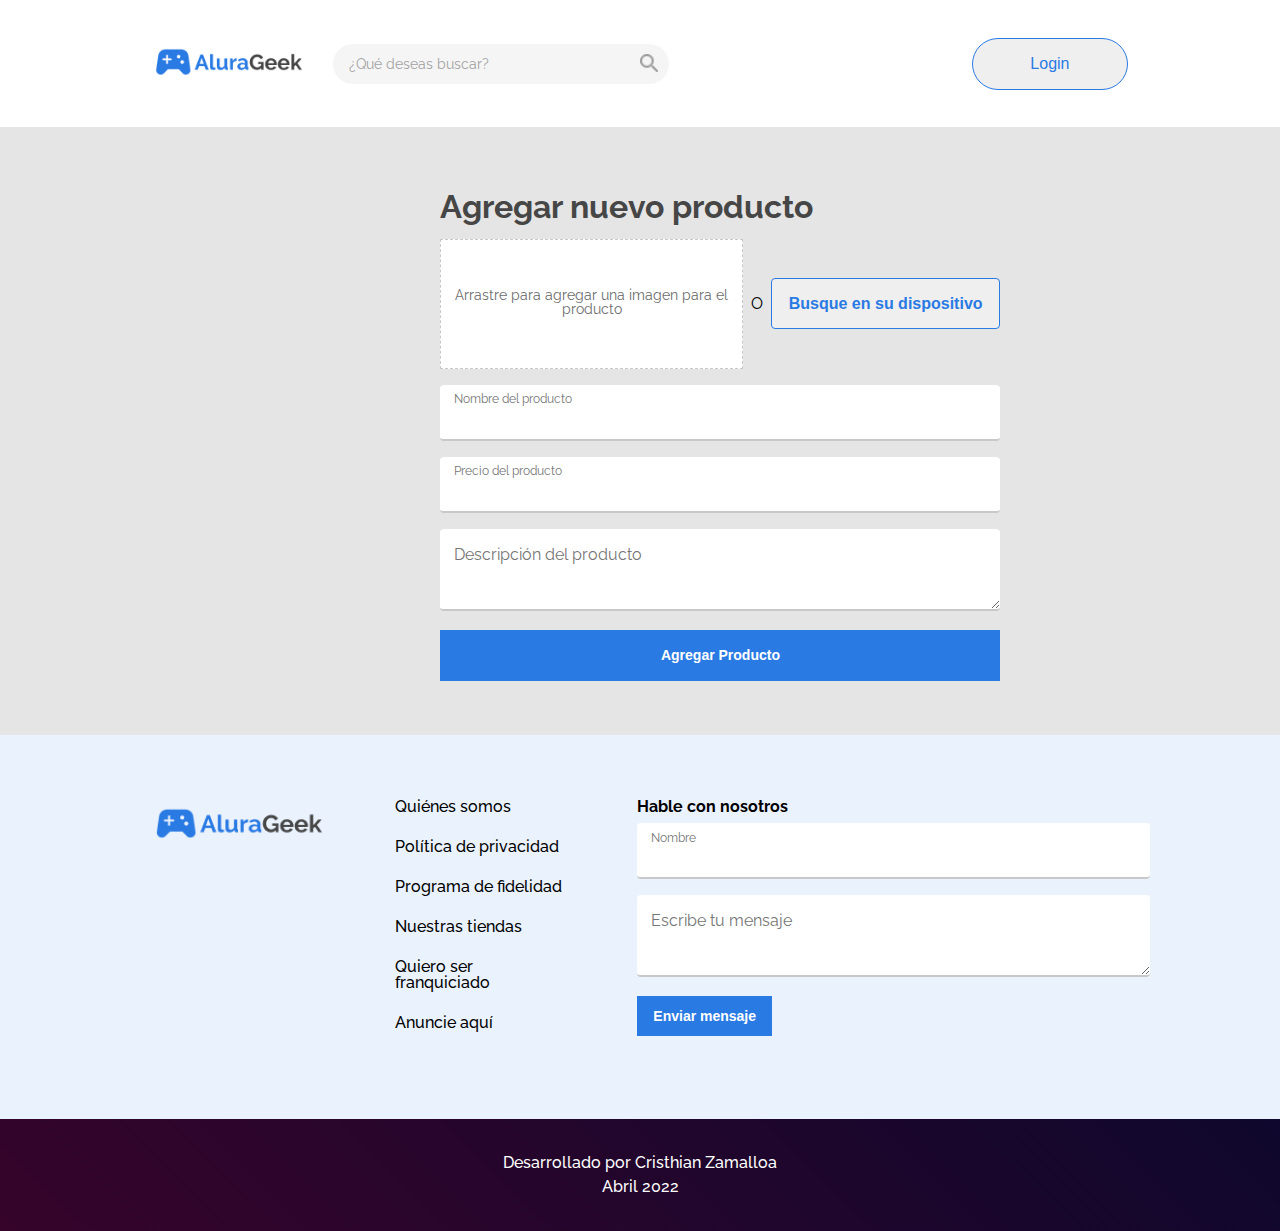
<file: agregar-producto.html>
<!DOCTYPE html>
<html>
    <head>
        <meta charset="utf-8">
        <meta name="viewport" content="width=device-width, initial-scale=1.0">
        <link rel="icon" href="./images/header/Logo.sin.texto.png">
        <title>Alura Geek - Agregar producto</title>
        <link href="https://fonts.googleapis.com/css2?family=Raleway:wght@400;500;600;700&display=swap" rel="stylesheet">
        <link rel="stylesheet" href="./css/reset.css">
        <link rel="stylesheet" href="./css/bases.css">
        <link rel="stylesheet" href="./css/cabecera.css">
        <link rel="stylesheet" href="./css/footer.css">
        <link rel="stylesheet" href="./css/login.css">
        <link rel="stylesheet" href="./css/agregar-producto.css">     
    </head>
    <body>
        <header class="cabecera">
            <div class="cabecera-logoInput">
                <a href="https://cristhianzamalloa.github.io/eCommerce-Alura-Geek/"><img class="cabecera-logo" src="./images/header/Logo.png" alt="logo"></a>
                <input class="cabecera-buscador input" type="search" placeholder="¿Qué deseas buscar?"/>
            </div>  
            <button class="cabecera-boton"><a href="https://cristhianzamalloa.github.io/eCommerce-Alura-Geek/login.html">Login</a></button>
            <img class="cabecera-lupa" src="./images/header/Lupa.png" alt="lupa">
        </header>
        <main>
            <section class="agregar-producto">
                <h2 class="agregar-productoTitulo tituloH2">Agregar nuevo producto</h2>                
                <div type="button" class="agregar-productoContainerMobile">
                    <input class="agregar-iconoUno" type="image" src="./images/Simbolo.mas.png" alt="Icono símbolo de más">
                    <p>Agregar una imagen para el producto</p>
                    <input class="agregar-buscarimagenMobile" type="file" hidden>
                </div>
                <div class="agregar-productoContainer">
                    <div class="agregar-imagenDos">
                        <input class="agregar-iconoDos" type="image" src="./images/Adicionar.Imagen.png" alt="Icono simbolo de imagen">
                        <p>Arrastre para agregar una imagen para el producto</p>
                    </div>
                    <p class="agregar-productoCondicional">O</p>
                    <button class="agregar-productoArchivo">Busque en su dispositivo</button>
                    <input class="agregar-buscarArchivo" type="file" hidden>
                </div>
                <form class="agregar-productoForm" novalidate>
                    <div class="container-input">
                        <input type="text" class="agregar-productoInput input" placeholder="Nombre del producto" name="nombreProducto" id="nombreProducto" required data-type="nombreProducto" pattern="[A-Za-z\s]{0,20}">
                        <span class="messageError"></span>
                    </div>
                    <div class="container-input">
                        <input type="number" class="agregar-productoInput input" placeholder="Precio del producto" name="precio" id="precio" required data-type="precio">
                        <span class="messageError"></span>
                    </div>
                    <div class="container-input">
                        <textarea type="text" class="agregar-productoInput textArea" placeholder="Descripción del producto" name="descripcion" id="descripcion" required data-type="descripcion" maxlength="150"></textarea>
                        <span class="messageError"></span> 
                    </div>
                    <button class="agregar-productoBoton boton" id="agregar" disabled>Agregar Producto</button>
                </form>
            </section>
        </main>
        <footer>
            <div class="footer-contacto">
                <div class="footer-logoLista">
                    <img class="footer-logo" src="./images/header/Logo.png" alt="logo">
                    <ul class="footer-lista">
                        <li class="footer-item">Quiénes somos</li>
                        <li class="footer-item">Política de privacidad</li>
                        <li class="footer-item">Programa de fidelidad</li>
                        <li class="footer-item">Nuestras tiendas</li>
                        <li class="footer-item">Quiero ser franquiciado</li>
                        <li class="footer-item">Anuncie aquí</li>
                    </ul>
                </div>
                <form class="footer-formulario" novalidate>
                    <h3 class="footer-formulario-titulo">Hable con nosotros</h3>                        
                    <div class="container-input">
                        <input type="text" class="footer-formulario-input input" id="nombre" placeholder="Nombre" required data-type="nombre" pattern="[A-Za-z\s]{0,50}">
                        <span class="messageError"></span>
                    </div>
                    <div class="container-input">
                        <textarea type="text" class="footer-formulario-input textArea" id="mensaje" placeholder="Escribe tu mensaje" required data-type="mensaje" maxlength="300"></textarea>
                        <span class="messageError"></span>
                    </div>
                    <button class="footer-formulario-enviar boton" id="enviar" disabled>Enviar mensaje</button>
                </form>
            </div>
            <div class="footer-autor">
            <p>Desarrollado por Cristhian Zamalloa</br>Abril 2022</p>
            </div>
        </footer>
        <script src="./js/validacion.js"></script>
        <script src="./js/cargaImagenes.js"></script>
    </body>
</html>
</file>
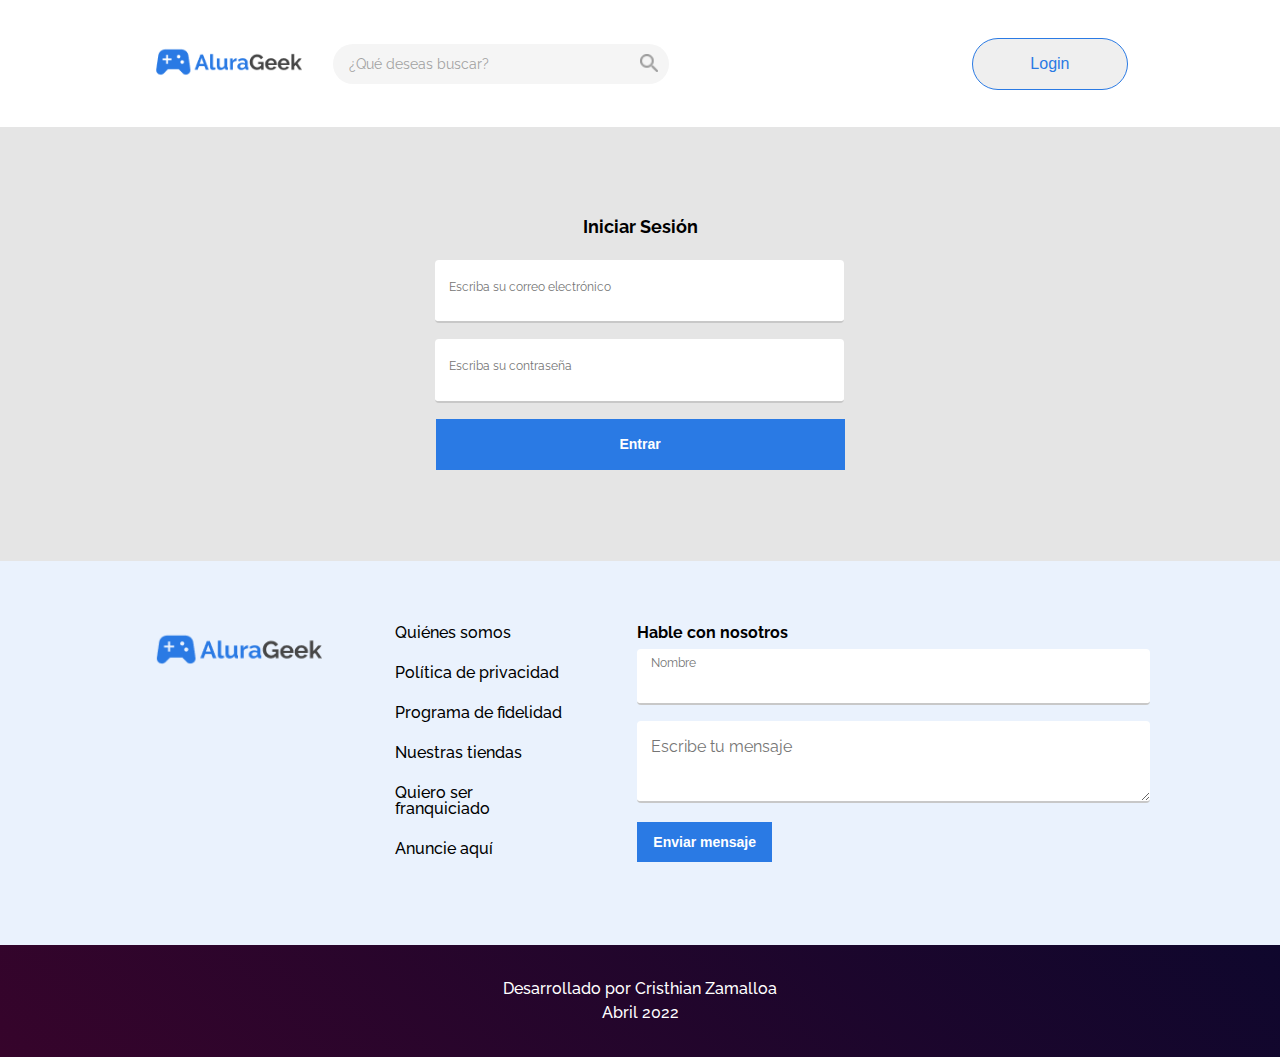
<file: login.html>
<!DOCTYPE html>
<html>
    <head>
        <meta charset="utf-8">
        <meta name="viewport" content="width=device-width, initial-scale=1.0">
        <link rel="icon" href="./images/header/Logo.sin.texto.png">
        <title>Alura Geek - Login</title>
        <link href="https://fonts.googleapis.com/css2?family=Raleway:wght@400;500;600;700&display=swap" rel="stylesheet">
        <link rel="stylesheet" href="./css/reset.css">
        <link rel="stylesheet" href="./css/bases.css">
        <link rel="stylesheet" href="./css/cabecera.css">
        <link rel="stylesheet" href="./css/footer.css">
        <link rel="stylesheet" href="./css/login.css">
    </head>
    <body>
        <header class="cabecera">
            <div class="cabecera-logoInput">
                <a href="https://cristhianzamalloa.github.io/eCommerce-Alura-Geek/"><img class="cabecera-logo" src="./images/header/Logo.png" alt="logo"></a>
                <input class="cabecera-buscador input" type="search" placeholder="¿Qué deseas buscar?"/>
            </div>  
            <button class="cabecera-boton"><a href="https://cristhianzamalloa.github.io/eCommerce-Alura-Geek/login.html">Login</a></button>
            <img class="cabecera-lupa" src="./images/header/Lupa.png" alt="lupa">
        </header>
        <main>
            <section class="login">
                <h2 class="login-titulo">Iniciar Sesión</h2>
                <form action="" class="login-formulario" novalidate>
                    <div class="container-input">
                        <input class="login-input input" type="email" name="correo" id="correo" placeholder="Escriba su correo electrónico" required data-type="correo">
                        <span class="messageError"></span>
                    </div>
                    <div class="container-input">
                        <input class="login-input input" type="password" name="clave" id="clave" placeholder="Escriba su contraseña" required data-type="clave" pattern=".{8,}">
                        <span class="messageError"></span>
                    </div>
                </form>
                <button class="login-boton boton" id="entrar" disabled><a>Entrar</a></button>
            </section>
        </main>
        <footer>
            <div class="footer-contacto">
                <div class="footer-logoLista">
                    <img class="footer-logo" src="./images/header/Logo.png" alt="logo">
                    <ul class="footer-lista">
                        <li class="footer-item">Quiénes somos</li>
                        <li class="footer-item">Política de privacidad</li>
                        <li class="footer-item">Programa de fidelidad</li>
                        <li class="footer-item">Nuestras tiendas</li>
                        <li class="footer-item">Quiero ser franquiciado</li>
                        <li class="footer-item">Anuncie aquí</li>
                    </ul>
                </div>
                <form class="footer-formulario" novalidate>
                    <h3 class="footer-formulario-titulo">Hable con nosotros</h3>                        
                    <div class="container-input">
                        <input type="text" class="footer-formulario-input input" id="nombre" placeholder="Nombre" required data-type="nombre" pattern="[A-Za-z\s]{0,50}">
                        <span class="messageError"></span>
                    </div>
                    <div class="container-input">
                        <textarea type="text" class="footer-formulario-input textArea" id="mensaje" placeholder="Escribe tu mensaje" required data-type="mensaje" maxlength="300"></textarea>
                        <span class="messageError"></span>
                    </div>
                    <button class="footer-formulario-enviar boton" id="enviar" disabled>Enviar mensaje</button>
                </form>
            </div>
            <div class="footer-autor">
            <p>Desarrollado por Cristhian Zamalloa</br>Abril 2022</p>
            </div>
        </footer>
        <script src="./js/validacion.js"></script>
    </body>
</html>
</file>
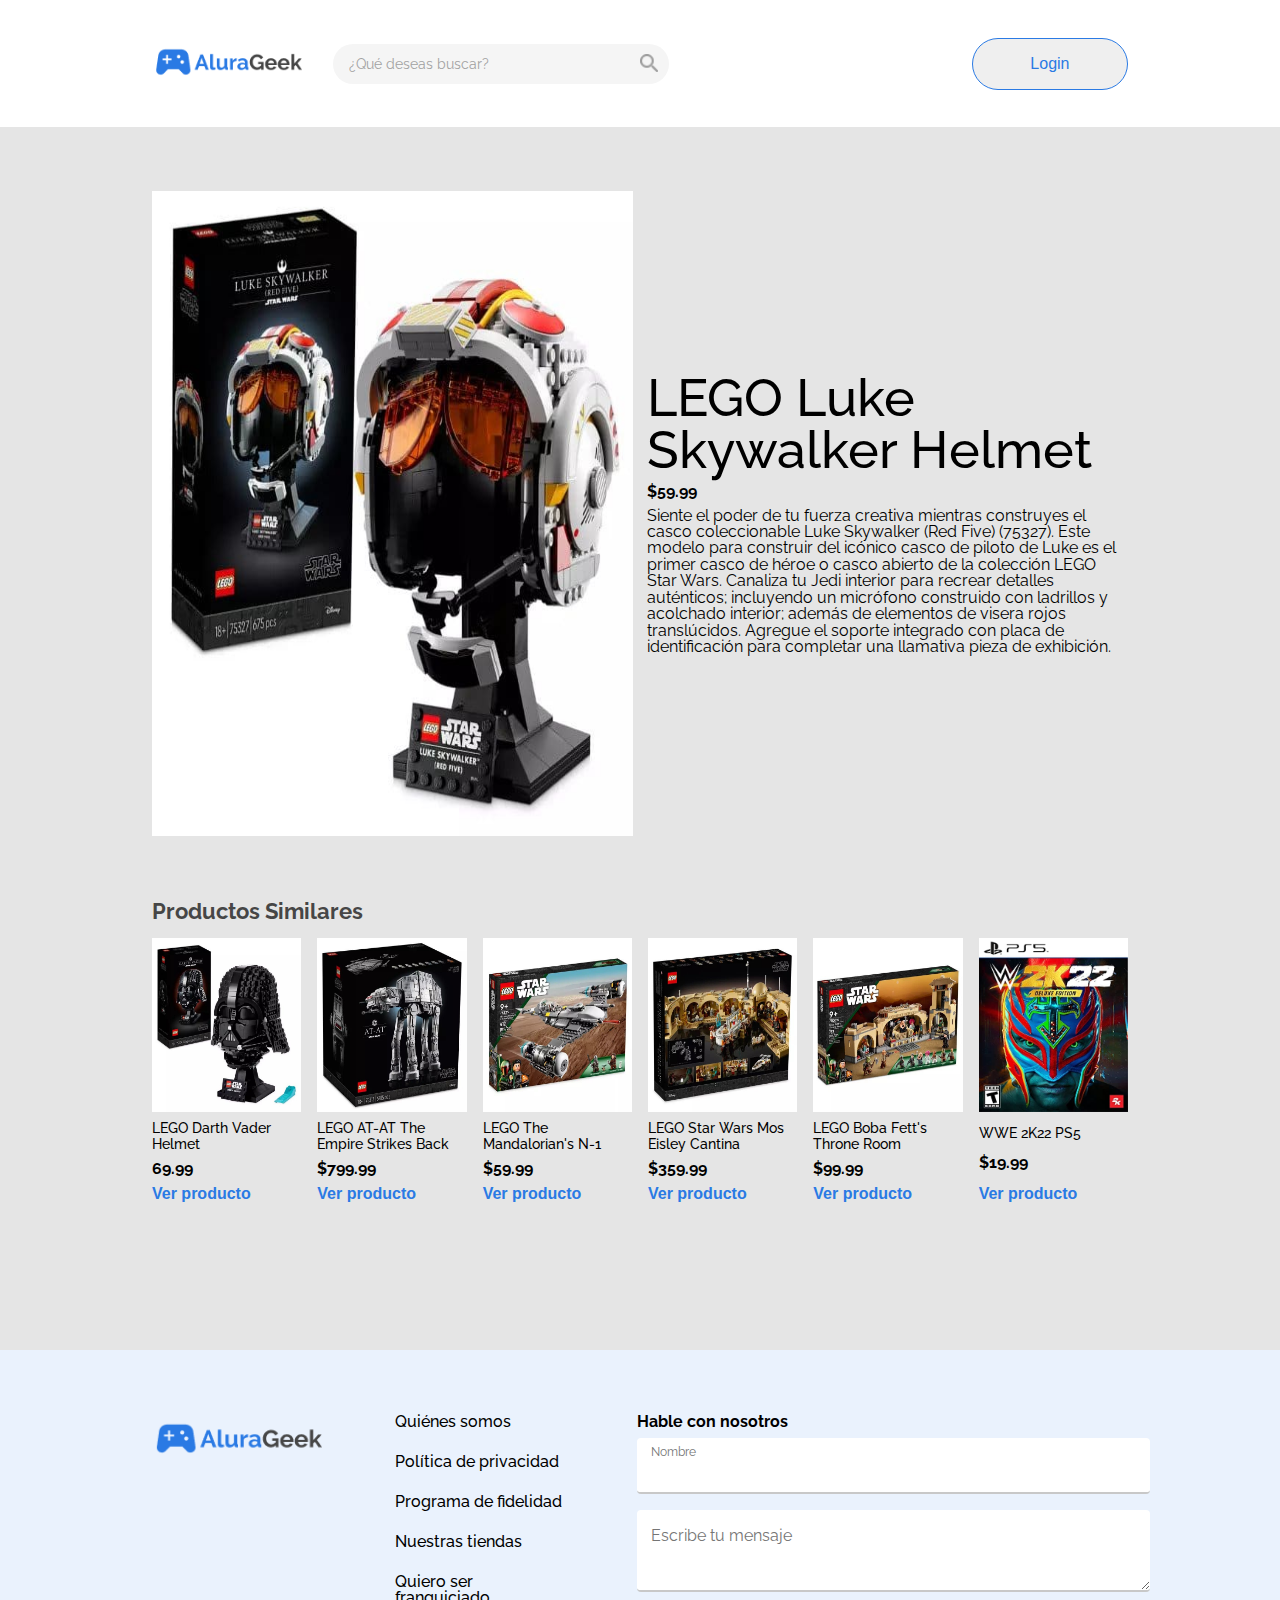
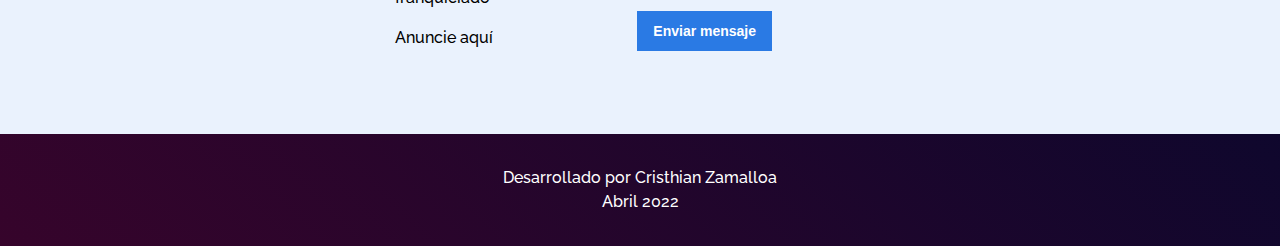
<file: producto.html>
<!DOCTYPE html>
<html>
    <head>
        <meta charset="utf-8">
        <meta name="viewport" content="width=device-width, initial-scale=1.0">
        <link rel="icon" href="./images/header/Logo.sin.texto.png">
        <title>Alura Geek - Producto</title>
        <link href="https://fonts.googleapis.com/css2?family=Raleway:wght@400;500;600;700&display=swap" rel="stylesheet">
        <link rel="stylesheet" href="./css/reset.css">
        <link rel="stylesheet" href="./css/bases.css">
        <link rel="stylesheet" href="./css/cabecera.css">
        <link rel="stylesheet" href="./css/footer.css">
        <link rel="stylesheet" href="./css/producto/producto.css">
        <link rel="stylesheet" href="./css/producto/productos-similares.css">
    </head> 
    <body>
        <header class="cabecera">
            <div class="cabecera-logoInput">
                <a href="https://cristhianzamalloa.github.io/eCommerce-Alura-Geek/"><img class="cabecera-logo" src="./images/header/Logo.png" alt="logo"></a>
                <input class="cabecera-buscador input" type="search" placeholder="¿Qué deseas buscar?"/>
            </div>  
            <button class="cabecera-boton"><a href="https://cristhianzamalloa.github.io/eCommerce-Alura-Geek/login.html">Login</a></button>
            <img class="cabecera-lupa" src="./images/header/Lupa.png" alt="lupa">
        </header>
        <main>
            <section class="producto">
                <img src="./images/Star Wars/1-StarWars.jpg" alt="" class="producto-imagen">
                <div class="producto-detalle">
                    <h2 class="producto-nombre">LEGO Luke Skywalker Helmet</h2>
                    <span class="producto-precio">$59.99</span>
                    <span class="producto-descripcion">Siente el poder de tu fuerza creativa mientras construyes el casco coleccionable Luke Skywalker (Red Five) (75327). Este modelo para construir del icónico casco de piloto de Luke es el primer casco de héroe o casco abierto de la colección LEGO Star Wars. Canaliza tu Jedi interior para recrear detalles auténticos; incluyendo un micrófono construido con ladrillos y acolchado interior; además de elementos de visera rojos translúcidos. Agregue el soporte integrado con placa de identificación para completar una llamativa pieza de exhibición.</span>
                </div>
            </section>
            <section class="productos-similares">
                <h1 class="productos-similaresTitulo">Productos Similares</h1>
                <div class="productos-similares-conjunto">
                    <div class="productos-similares-individual">
                        <img src="./images/Star Wars/2-StarWars.jpg" alt="Producto relacionado 1" class="productos-similares-individualImagen">
                        <h2 class="productos-similares-individualNombre">LEGO Darth Vader Helmet</h2>
                        <span class="productos-similares-individualPrecio">69.99</span>
                        <button class="productos-similares-individualBoton botonVer">Ver producto</button>
                    </div>
                    <div class="productos-similares-individual">
                        <img src="./images/Star Wars/3-StarWars.jpg" alt="Producto relacionado 2" class="productos-similares-individualImagen">
                        <h2 class="productos-similares-individualNombre">LEGO AT-AT The Empire Strikes Back</h2>
                        <span class="productos-similares-individualPrecio">$799.99</span>
                        <button class="productos-similares-individualBoton botonVer">Ver producto</button>
                    </div>
                    <div class="productos-similares-individual">
                        <img src="./images/Star Wars/4-StarWars.jpg" alt="Producto relacionado 3" class="productos-similares-individualImagen">
                        <h2 class="productos-similares-individualNombre">LEGO The Mandalorian's N-1</h2>
                        <span class="productos-similares-individualPrecio">$59.99</span>
                        <button class="productos-similares-individualBoton botonVer">Ver producto</button>
                    </div>
                    <div class="productos-similares-individual">
                        <img src="./images/Star Wars/5-StarWars.jpg" alt="Producto relacionado 4" class="productos-similares-individualImagen">
                        <h2 class="productos-similares-individualNombre">LEGO Star Wars Mos Eisley Cantina</h2>
                        <span class="productos-similares-individualPrecio">$359.99</span>
                        <button class="productos-similares-individualBoton botonVer">Ver producto</button>
                    </div>
                    <div class="productos-similares-individual">
                        <img src="./images/Star Wars/6-StarWars.jpg" alt="Producto relacionado 5" class="productos-similares-individualImagen">
                        <h2 class="productos-similares-individualNombre">LEGO Boba Fett's Throne Room</h2>
                        <span class="productos-similares-individualPrecio">$99.99</span>
                        <button class="productos-similares-individualBoton botonVer">Ver producto</button>
                    </div>
                    <div class="productos-similares-individual">
                        <img src="./images/Video Juegos/5-VideoJuego.jpg" alt="Producto relacionado 6" class="productos-similares-individualImagen">
                        <h2 class="productos-similares-individualNombre">WWE 2K22 PS5</h2>
                        <span class="productos-similares-individualPrecio">$19.99</span>
                        <button class="productos-similares-individualBoton botonVer">Ver producto</button>
                    </div>
                </div>
            </section>
        </main>
        <footer>
            <div class="footer-contacto">
                <div class="footer-logoLista">
                    <img class="footer-logo" src="./images/header/Logo.png" alt="logo">
                    <ul class="footer-lista">
                        <li class="footer-item">Quiénes somos</li>
                        <li class="footer-item">Política de privacidad</li>
                        <li class="footer-item">Programa de fidelidad</li>
                        <li class="footer-item">Nuestras tiendas</li>
                        <li class="footer-item">Quiero ser franquiciado</li>
                        <li class="footer-item">Anuncie aquí</li>
                    </ul>
                </div>
                <form class="footer-formulario" novalidate>
                    <h3 class="footer-formulario-titulo">Hable con nosotros</h3>                        
                    <div class="container-input">
                        <input type="text" class="footer-formulario-input input" id="nombre" placeholder="Nombre" required data-type="nombre" pattern="[A-Za-z\s]{0,50}">
                        <span class="messageError"></span>
                    </div>
                    <div class="container-input">
                        <textarea type="text" class="footer-formulario-input textArea" id="mensaje" placeholder="Escribe tu mensaje" required data-type="mensaje" maxlength="300"></textarea>
                        <span class="messageError"></span>
                    </div>
                    <button class="footer-formulario-enviar boton" id="enviar" disabled>Enviar mensaje</button>
                </form>
            </div>
            <div class="footer-autor">
            <p>Desarrollado por Cristhian Zamalloa</br>Abril 2022</p>
            </div>
        </footer>
        <script src="./js/validacion.js"></script>
    </body>
</html>
</file>
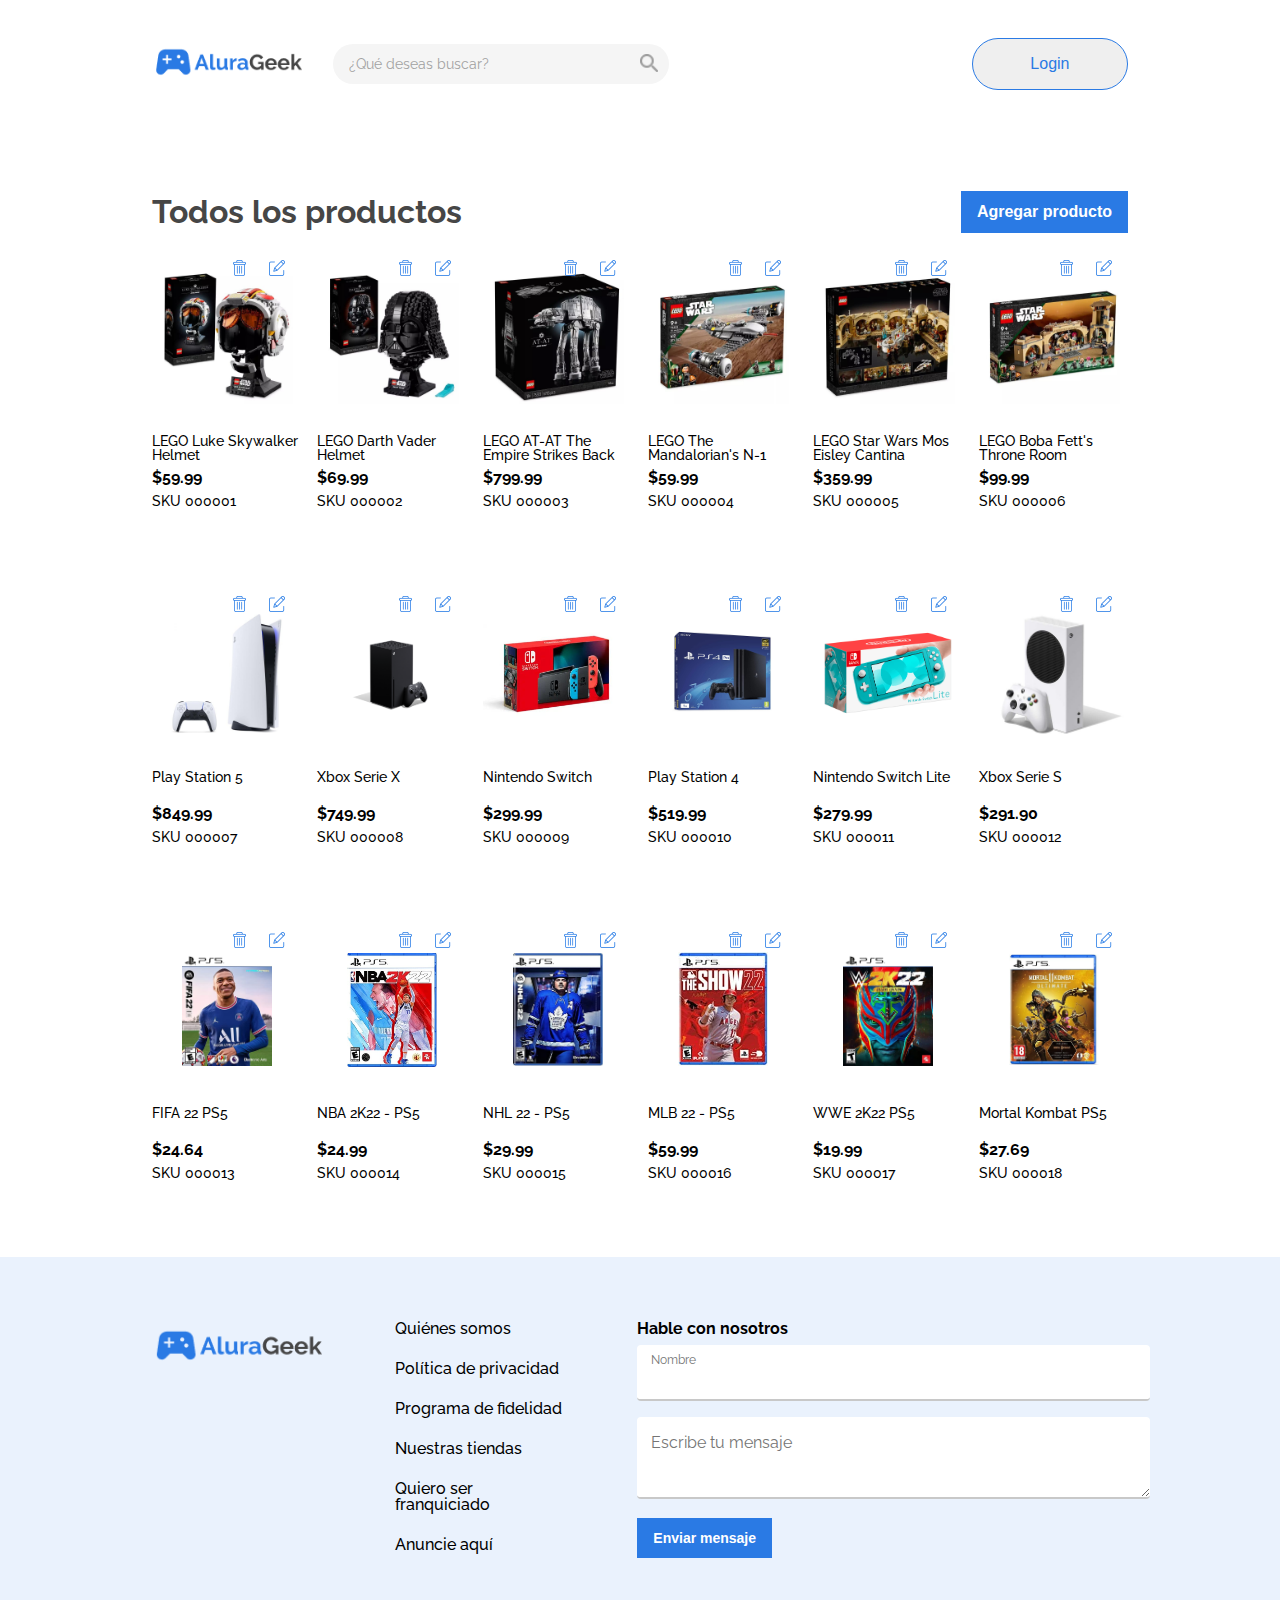
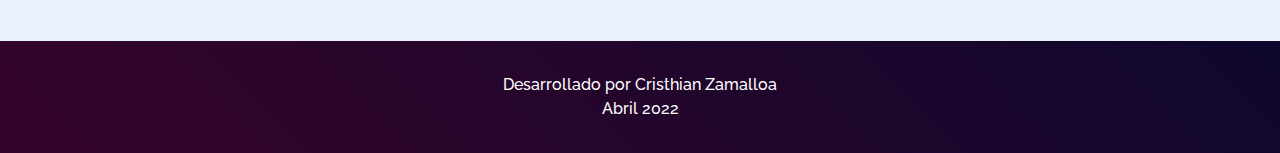
<file: todos-productos.html>
<!DOCTYPE html>
<html>
    <head>
        <meta charset="utf-8">
        <meta name="viewport" content="width=device-width, initial-scale=1.0">
        <link rel="icon" href="./images/header/Logo.sin.texto.png">
        <title>Alura Geek - Todos los Productos</title>
        <link href="https://fonts.googleapis.com/css2?family=Raleway:wght@400;500;600;700&display=swap" rel="stylesheet">
        <link rel="stylesheet" href="./css/reset.css">
        <link rel="stylesheet" href="./css/bases.css">
        <link rel="stylesheet" href="./css/cabecera.css">
        <link rel="stylesheet" href="./css/footer.css">
        <link rel="stylesheet" href="./css/producto/todos-productos.css">
    </head>
    <body>
        <header class="cabecera">
            <div class="cabecera-logoInput">
                <a href="https://cristhianzamalloa.github.io/eCommerce-Alura-Geek/"><img class="cabecera-logo" src="./images/header/Logo.png" alt="logo"></a>
                <input class="cabecera-buscador input" type="search" placeholder="¿Qué deseas buscar?"/>
            </div>  
            <button class="cabecera-boton"><a href="https://cristhianzamalloa.github.io/eCommerce-Alura-Geek/login.html">Login</a></button>
            <img class="cabecera-lupa" src="./images/header/Lupa.png" alt="lupa">
        </header>
        <main>
            <section class="todos-productos">
                <div class="todos-parteSuperior">
                    <h2 class="todos-titulo tituloH2">Todos los productos</h2>
                    <button class="todos-agregar boton"><a href="https://cristhianzamalloa.github.io/eCommerce-Alura-Geek/agregar-producto.html">Agregar producto</a></button>
                </div>
                <div class="todos-contenido">
                    <div class="todos-card">
                        <div class="todos-bloqueImagen" id="starWars1">
                            <div class="todos-iconos">
                                <a href="#" class="todos-icono-delete"><img src="./images/delete.png"></a> 
                                <a href="#" class="todos-icono-edit"><img src="./images/edit.png"></a>
                            </div>
                        </div>
                        <div class="todos-informacion">
                            <span class="todos-productos-informacionNombre">LEGO Luke Skywalker Helmet</span>
                            <span class="todos-productos-informacionPrecio">$59.99</span>
                            <span class="todos-productos-informacionSku">SKU 000001</span>
                        </div>
                    </div>
                    <div class="todos-card">
                        <div class="todos-bloqueImagen" id="starWars2">                            
                            <div class="todos-iconos">
                                <a href="#" class="todos-icono-delete"><img src="./images/delete.png"></a> 
                                <a href="#" class="todos-icono-edit"><img src="./images/edit.png"></a>
                            </div>
                        </div>
                        <div class="todos-informacion">
                            <span class="todos-productos-informacionNombre">LEGO Darth Vader Helmet</span>
                            <span class="todos-productos-informacionPrecio">$69.99</span>
                            <span class="todos-productos-informacionSku">SKU 000002</span>
                        </div>
                    </div>
                    <div class="todos-card">
                        <div class="todos-bloqueImagen" id="starWars3">                            
                            <div class="todos-iconos">
                                <a href="#" class="todos-icono-delete"><img src="./images/delete.png"></a> 
                                <a href="#" class="todos-icono-edit"><img src="./images/edit.png"></a>
                            </div>
                        </div>
                        <div class="todos-informacion">
                            <span class="todos-productos-informacionNombre">LEGO AT-AT The Empire Strikes Back</span>
                            <span class="todos-productos-informacionPrecio">$799.99</span>
                            <span class="todos-productos-informacionSku">SKU 000003</span>
                        </div>
                    </div>
                    <div class="todos-card">
                        <div class="todos-bloqueImagen" id="starWars4">                            
                            <div class="todos-iconos">
                                <a href="#" class="todos-icono-delete"><img src="./images/delete.png"></a> 
                                <a href="#" class="todos-icono-edit"><img src="./images/edit.png"></a>
                            </div>
                        </div>
                        <div class="todos-informacion">
                            <span class="todos-productos-informacionNombre">LEGO The Mandalorian's N-1</span>
                            <span class="todos-productos-informacionPrecio">$59.99</span>
                            <span class="todos-productos-informacionSku">SKU 000004</span>
                        </div>
                    </div>
                    <div class="todos-card">
                        <div class="todos-bloqueImagen" id="starWars5">                            
                            <div class="todos-iconos">
                                <a href="#" class="todos-icono-delete"><img src="./images/delete.png"></a> 
                                <a href="#" class="todos-icono-edit"><img src="./images/edit.png"></a>
                            </div>
                        </div>
                        <div class="todos-informacion">
                            <span class="todos-productos-informacionNombre">LEGO Star Wars Mos Eisley Cantina</span>
                            <span class="todos-productos-informacionPrecio">$359.99</span>
                            <span class="todos-productos-informacionSku">SKU 000005</span>
                        </div>
                    </div>
                    <div class="todos-card">
                        <div class="todos-bloqueImagen" id="starWars6">                            
                            <div class="todos-iconos">
                                <a href="#" class="todos-icono-delete"><img src="./images/delete.png"></a> 
                                <a href="#" class="todos-icono-edit"><img src="./images/edit.png"></a>
                            </div>
                        </div>
                        <div class="todos-informacion">
                            <span class="todos-productos-informacionNombre">LEGO Boba Fett's Throne Room</span>
                            <span class="todos-productos-informacionPrecio">$99.99</span>
                            <span class="todos-productos-informacionSku">SKU 000006</span>
                        </div>
                    </div>
                    <div class="todos-card">
                        <div class="todos-bloqueImagen" id="consolas1">                            
                            <div class="todos-iconos">
                                <a href="#" class="todos-icono-delete"><img src="./images/delete.png"></a> 
                                <a href="#" class="todos-icono-edit"><img src="./images/edit.png"></a>
                            </div>
                        </div>
                        <div class="todos-informacion">
                            <span class="todos-productos-informacionNombre">Play Station 5</span>
                            <span class="todos-productos-informacionPrecio">$849.99</span>
                            <span class="todos-productos-informacionSku">SKU 000007</span>
                        </div>
                    </div>
                    <div class="todos-card">
                        <div class="todos-bloqueImagen" id="consolas2">                            
                            <div class="todos-iconos">
                                <a href="#" class="todos-icono-delete"><img src="./images/delete.png"></a> 
                                <a href="#" class="todos-icono-edit"><img src="./images/edit.png"></a>
                            </div>
                        </div>
                        <div class="todos-informacion">
                            <span class="todos-productos-informacionNombre">Xbox Serie X</span>
                            <span class="todos-productos-informacionPrecio">$749.99</span>
                            <span class="todos-productos-informacionSku">SKU 000008</span>
                        </div>
                    </div>
                    <div class="todos-card">
                        <div class="todos-bloqueImagen" id="consolas3">                            
                            <div class="todos-iconos">
                                <a href="#" class="todos-icono-delete"><img src="./images/delete.png"></a> 
                                <a href="#" class="todos-icono-edit"><img src="./images/edit.png"></a>
                            </div>
                        </div>
                        <div class="todos-informacion">
                            <span class="todos-productos-informacionNombre">Nintendo Switch</span>
                            <span class="todos-productos-informacionPrecio">$299.99</span>
                            <span class="todos-productos-informacionSku">SKU 000009</span>
                        </div>
                    </div>
                    <div class="todos-card">
                        <div class="todos-bloqueImagen" id="consolas4">                            
                            <div class="todos-iconos">
                                <a href="#" class="todos-icono-delete"><img src="./images/delete.png"></a> 
                                <a href="#" class="todos-icono-edit"><img src="./images/edit.png"></a>
                            </div>
                        </div>
                        <div class="todos-informacion">
                            <span class="todos-productos-informacionNombre">Play Station 4</span>
                            <span class="todos-productos-informacionPrecio">$519.99</span>
                            <span class="todos-productos-informacionSku">SKU 000010</span>
                        </div>
                    </div>
                    <div class="todos-card">
                        <div class="todos-bloqueImagen" id="consolas5">   
                            <div class="todos-iconos">
                                <a href="#" class="todos-icono-delete"><img src="./images/delete.png"></a> 
                                <a href="#" class="todos-icono-edit"><img src="./images/edit.png"></a>
                            </div>
                        </div>
                        <div class="todos-informacion">
                            <span class="todos-productos-informacionNombre">Nintendo Switch Lite</span>
                            <span class="todos-productos-informacionPrecio">$279.99</span>
                            <span class="todos-productos-informacionSku">SKU 000011</span>
                        </div>
                    </div>
                    <div class="todos-card">
                        <div class="todos-bloqueImagen" id="consolas6">   
                            <div class="todos-iconos">
                                <a href="#" class="todos-icono-delete"><img src="./images/delete.png"></a> 
                                <a href="#" class="todos-icono-edit"><img src="./images/edit.png"></a>
                            </div>
                        </div>
                        <div class="todos-informacion">
                            <span class="todos-productos-informacionNombre">Xbox Serie S</span>
                            <span class="todos-productos-informacionPrecio">$291.90</span>
                            <span class="todos-productos-informacionSku">SKU 000012</span>
                        </div>
                    </div>
                    <div class="todos-card">
                        <div class="todos-bloqueImagen" id="videoJuegos1">   
                            <div class="todos-iconos">
                                <a href="#" class="todos-icono-delete"><img src="./images/delete.png"></a> 
                                <a href="#" class="todos-icono-edit"><img src="./images/edit.png"></a>
                            </div>
                        </div>
                        <div class="todos-informacion">
                            <span class="todos-productos-informacionNombre">FIFA 22 PS5</span>
                            <span class="todos-productos-informacionPrecio">$24.64</span>
                            <span class="todos-productos-informacionSku">SKU 000013</span>
                        </div>
                    </div>
                    <div class="todos-card">
                        <div class="todos-bloqueImagen" id="videoJuegos2">   
                            <div class="todos-iconos">
                                <a href="#" class="todos-icono-delete"><img src="./images/delete.png"></a> 
                                <a href="#" class="todos-icono-edit"><img src="./images/edit.png"></a>
                            </div>
                        </div>
                        <div class="todos-informacion">
                            <span class="todos-productos-informacionNombre">NBA 2K22 - PS5</span>
                            <span class="todos-productos-informacionPrecio">$24.99</span>
                            <span class="todos-productos-informacionSku">SKU 000014</span>
                        </div>
                    </div>
                    <div class="todos-card">
                        <div class="todos-bloqueImagen" id="videoJuegos3">   
                            <div class="todos-iconos">
                                <a href="#" class="todos-icono-delete"><img src="./images/delete.png"></a> 
                                <a href="#" class="todos-icono-edit"><img src="./images/edit.png"></a>
                            </div>
                        </div>
                        <div class="todos-informacion">
                            <span class="todos-productos-informacionNombre">NHL 22 - PS5</span>
                            <span class="todos-productos-informacionPrecio">$29.99</span>
                            <span class="todos-productos-informacionSku">SKU 000015</span>
                        </div>
                    </div>
                    <div class="todos-card">
                        <div class="todos-bloqueImagen" id="videoJuegos4">   
                            <div class="todos-iconos">
                                <a href="#" class="todos-icono-delete"><img src="./images/delete.png"></a> 
                                <a href="#" class="todos-icono-edit"><img src="./images/edit.png"></a>
                            </div>
                        </div>
                        <div class="todos-informacion">
                            <span class="todos-productos-informacionNombre">MLB 22 - PS5</span>
                            <span class="todos-productos-informacionPrecio">$59.99</span>
                            <span class="todos-productos-informacionSku">SKU 000016</span>
                        </div>
                    </div>
                    <div class="todos-card">
                        <div class="todos-bloqueImagen" id="videoJuegos5">   
                            <div class="todos-iconos">
                                <a href="#" class="todos-icono-delete"><img src="./images/delete.png"></a> 
                                <a href="#" class="todos-icono-edit"><img src="./images/edit.png"></a>
                            </div>
                        </div>
                        <div class="todos-informacion">
                            <span class="todos-productos-informacionNombre">WWE 2K22 PS5</span>
                            <span class="todos-productos-informacionPrecio">$19.99</span>
                            <span class="todos-productos-informacionSku">SKU 000017</span>
                        </div>
                    </div>
                    <div class="todos-card">
                        <div class="todos-bloqueImagen" id="videoJuegos6">   
                            <div class="todos-iconos">
                                <a href="#" class="todos-icono-delete"><img src="./images/delete.png"></a> 
                                <a href="#" class="todos-icono-edit"><img src="./images/edit.png"></a>
                            </div>
                        </div>
                        <div class="todos-informacion">
                            <span class="todos-productos-informacionNombre">Mortal Kombat PS5</span>
                            <span class="todos-productos-informacionPrecio">$27.69</span>
                            <span class="todos-productos-informacionSku">SKU 000018</span>
                        </div>
                    </div>
                </div>    
            </section>
        </main>
        <footer>
            <div class="footer-contacto">
                <div class="footer-logoLista">
                    <img class="footer-logo" src="./images/header/Logo.png" alt="logo">
                    <ul class="footer-lista">
                        <li class="footer-item">Quiénes somos</li>
                        <li class="footer-item">Política de privacidad</li>
                        <li class="footer-item">Programa de fidelidad</li>
                        <li class="footer-item">Nuestras tiendas</li>
                        <li class="footer-item">Quiero ser franquiciado</li>
                        <li class="footer-item">Anuncie aquí</li>
                    </ul>
                </div>
                <form class="footer-formulario" novalidate>
                    <h3 class="footer-formulario-titulo">Hable con nosotros</h3>                        
                    <div class="container-input">
                        <input type="text" class="footer-formulario-input input" id="nombre" placeholder="Nombre" required data-type="nombre" pattern="[A-Za-z\s]{0,50}">
                        <span class="messageError"></span>
                    </div>
                    <div class="container-input">
                        <textarea type="text" class="footer-formulario-input textArea" id="mensaje" placeholder="Escribe tu mensaje" required data-type="mensaje" maxlength="300"></textarea>
                        <span class="messageError"></span>
                    </div>
                    <button class="footer-formulario-enviar boton" id="enviar" disabled>Enviar mensaje</button>
                </form>
            </div>
            <div class="footer-autor">
            <p>Desarrollado por Cristhian Zamalloa</br>Abril 2022</p>
            </div>
        </footer>
        <script src="./js/validacion.js"></script>
    </body>
</html>
</file>
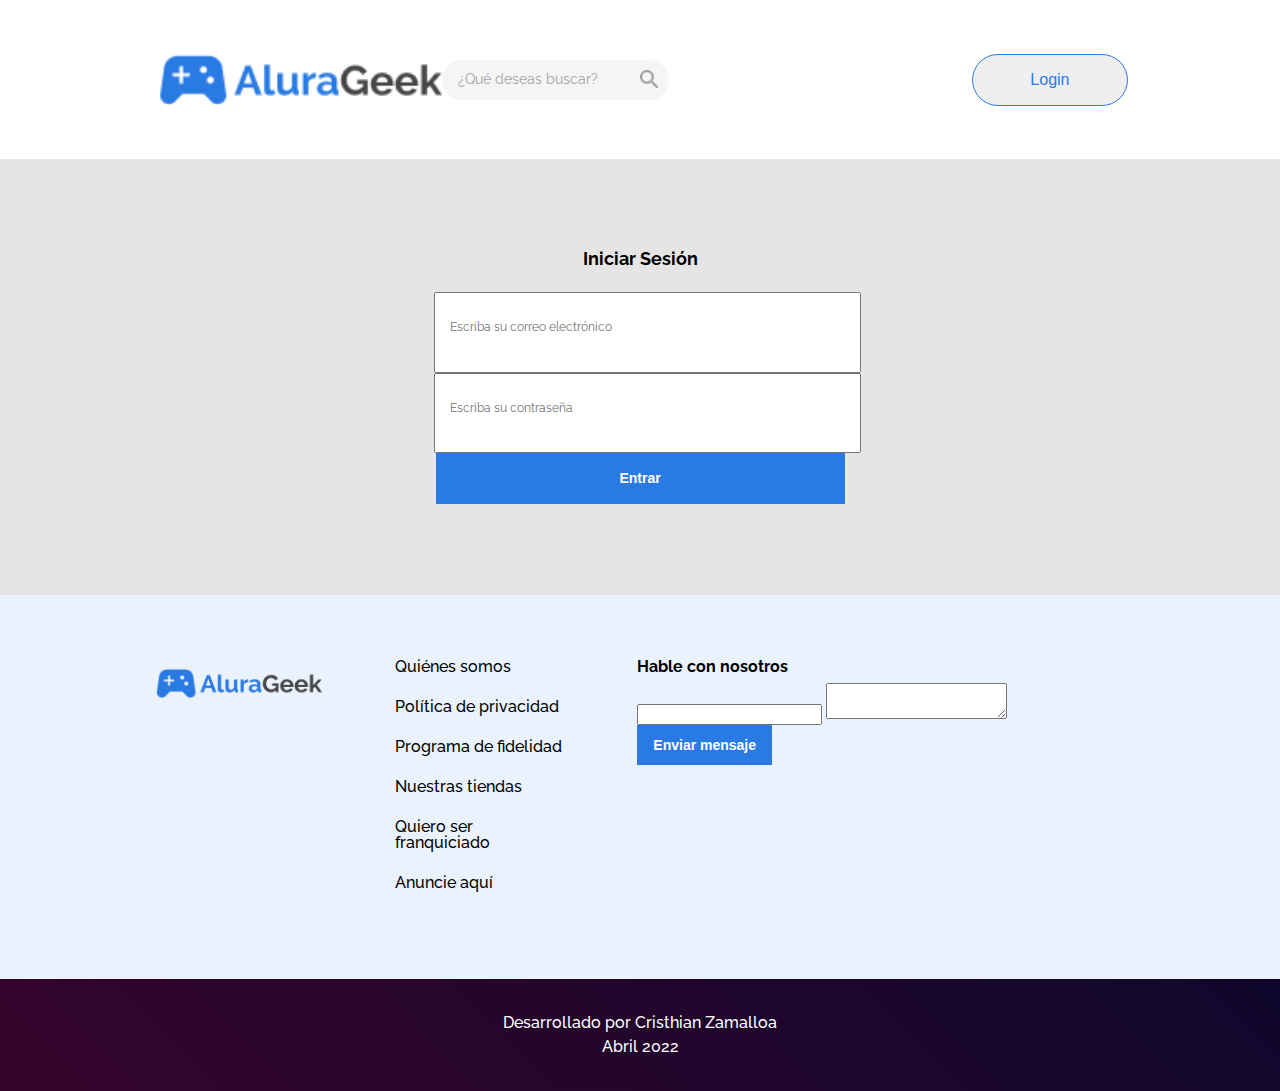
<file: paginas/login.html>
<!DOCTYPE html>
<html>
    <head>
        <meta charset="utf-8">
        <meta name="viewport" content="width=device-width, initial-scale=1.0">
        <title>Alura Geek - Login</title>
        <link href="https://fonts.googleapis.com/css2?family=Raleway:wght@400;500;600;700&display=swap" rel="stylesheet">
        <link rel="stylesheet" href="../css/reset.css">
        <link rel="stylesheet" href="../css/bases.css">
        <link rel="stylesheet" href="../css/cabecera.css">
        <link rel="stylesheet" href="../css/footer.css">
        <link rel="stylesheet" href="../css/login.css">
    </head>
    <body>
        <header class="cabecera">
            <div class="cabecera-logoInput">
                <img class="cabecera-logo" src="../images/header/Logo.png" alt="logo">
                <input class="cabecera-buscador" type="search" placeholder="¿Qué deseas buscar?"/>
            </div>  
            <button class="cabecera-boton">Login</button>
            <img class="cabecera-lupa" src="../images/header/Lupa.png" alt="lupa">
        </header>
        <main>
            <section class="login">
                <h2 class="login-titulo">Iniciar Sesión</h2>
                <form action="" class="login-formulario">
                    <input class="login-input" type="email" name="correo-electronico" id="correo-electronico" placeholder="Escriba su correo electrónico">
                    <input class="login-input" type="password" name="clave" id="clave" placeholder="Escriba su contraseña">
                </form>
                <button class="login-boton boton">Entrar</button>
            </section>
        </main>
        <footer>
            <div class="footer-contacto">
                <div class="footer-logoLista">
                    <img class="footer-logo" src="../images/header/Logo.png" alt="logo">
                    <ul class="footer-lista">
                        <li class="footer-item">Quiénes somos</li>
                        <li class="footer-item">Política de privacidad</li>
                        <li class="footer-item">Programa de fidelidad</li>
                        <li class="footer-item">Nuestras tiendas</li>
                        <li class="footer-item">Quiero ser franquiciado</li>
                        <li class="footer-item">Anuncie aquí</li>
                    </ul>
                </div>
                <form class="footer-formulario">
                    <h3 class="footer-formulario-titulo">Hable con nosotros</h3>
                    <div class="footer-formulario-input">
                        <input type="text" class="footer-formulario-inputCasilla" id="nombre" placeholder="Nombre">                  
                        <textarea type="text" class="footer-formulario-inputCasilla" id="mensaje" placeholder="Escribe tu mensaje"></textarea> 
                    </div>
                    <button class="footer-enviar boton">Enviar mensaje</button>
                </form>
            </div>
            
            <div class="footer-autor">
            <p>Desarrollado por Cristhian Zamalloa</br>Abril 2022</p>
            </div>
        </footer>


    </body>
</html>
</file>
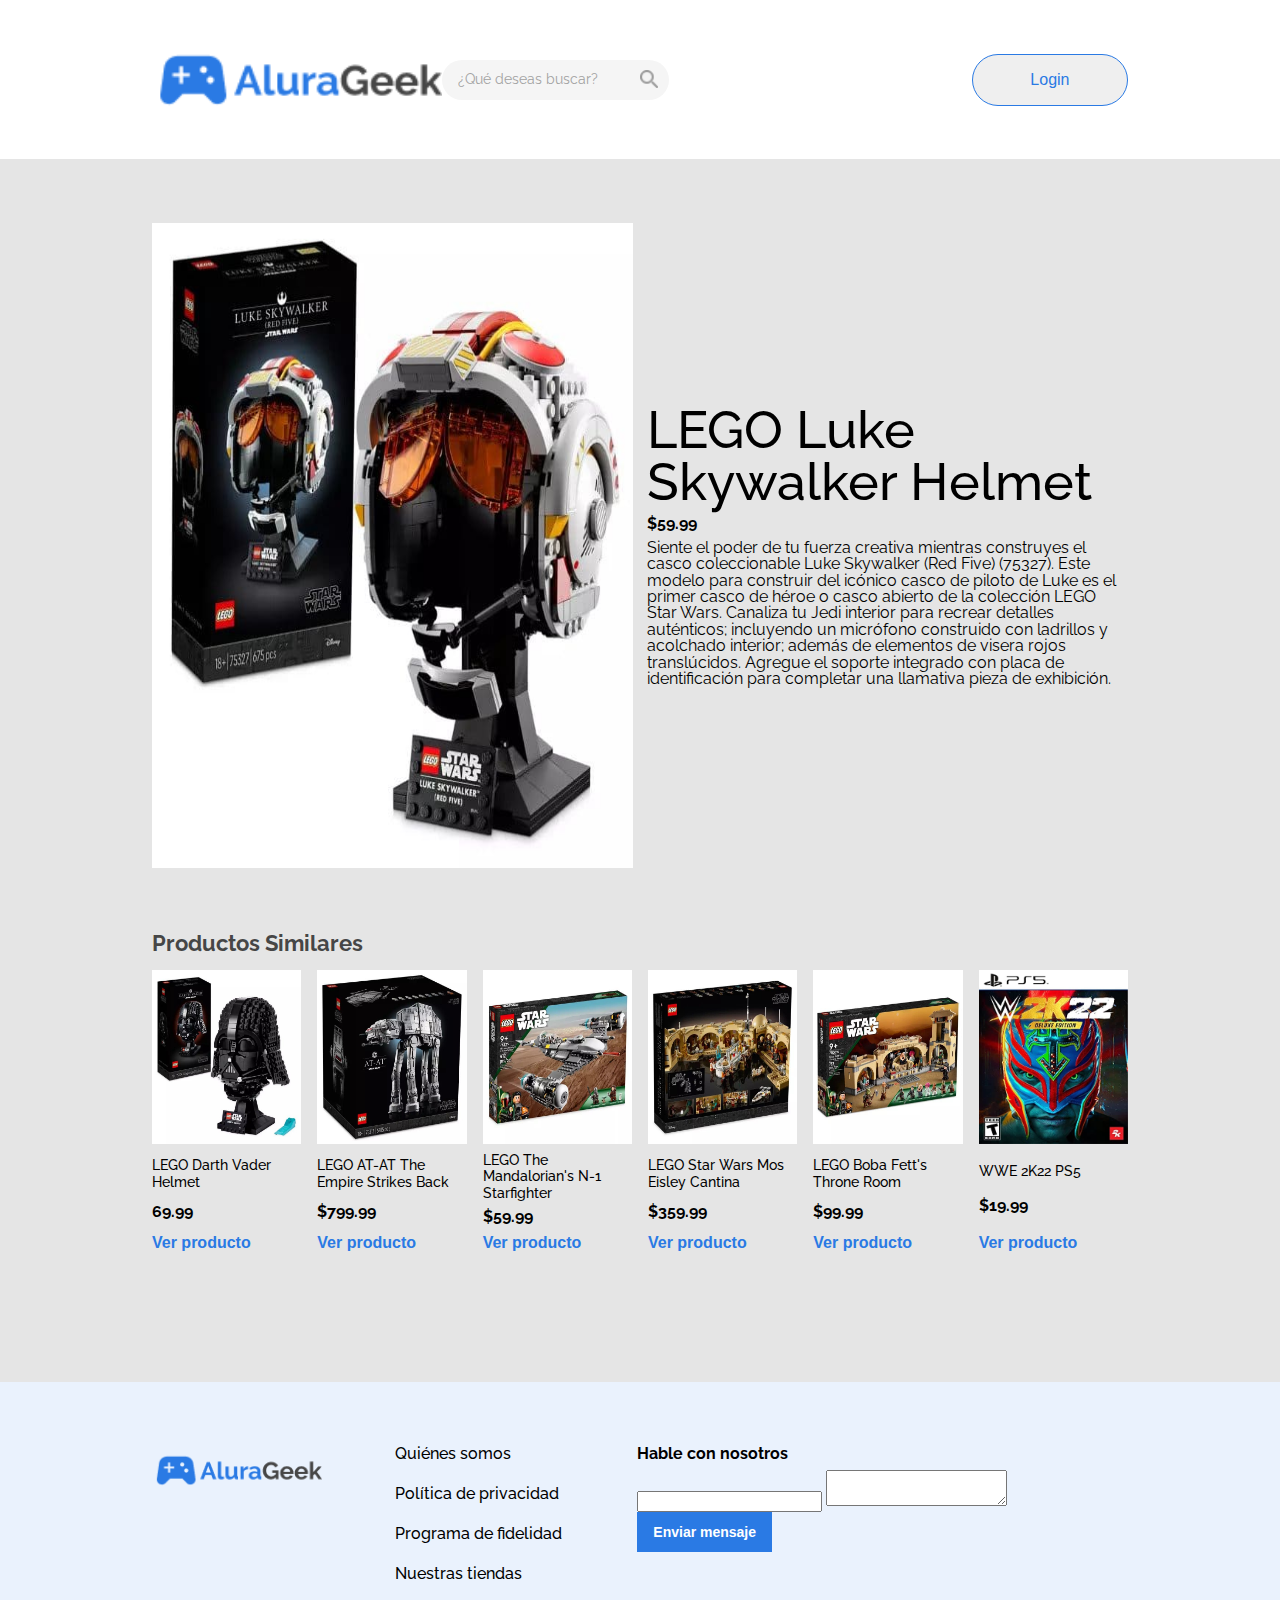
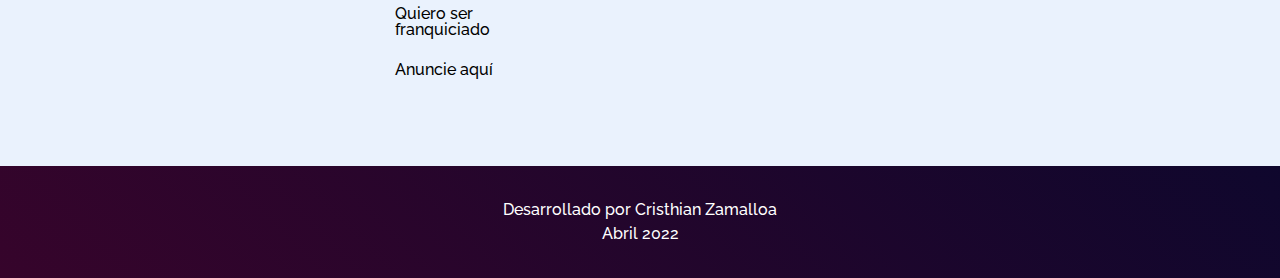
<file: paginas/productos.similares.html>
<!DOCTYPE html>
<html>
    <head>
        <meta charset="utf-8">
        <meta name="viewport" content="width=device-width, initial-scale=1.0">
        <title>Alura Geek - Login</title>
        <link href="https://fonts.googleapis.com/css2?family=Raleway:wght@400;500;600;700&display=swap" rel="stylesheet">
        <link rel="stylesheet" href="../css/reset.css">
        <link rel="stylesheet" href="../css/bases.css">
        <link rel="stylesheet" href="../css/cabecera.css">
        <link rel="stylesheet" href="../css/footer.css">
        <link rel="stylesheet" href="../css/producto/producto.css">
        <link rel="stylesheet" href="../css/producto/productos-similares.css">
    </head> 
    <body>
        <header class="cabecera">
            <div class="cabecera-logoInput">
                <img class="cabecera-logo" src="../images/header/Logo.png" alt="logo">
                <input class="cabecera-buscador" type="search" placeholder="¿Qué deseas buscar?"/>
            </div>  
            <button class="cabecera-boton">Login</button>
            <img class="cabecera-lupa" src="../images/header/Lupa.png" alt="lupa">
        </header>
        <main>
            <section class="producto">
                <img src="../images/Star Wars/1-StarWars.jpg" alt="" class="producto-imagen">
                <div class="producto-detalle">
                    <h2 class="producto-nombre">LEGO Luke Skywalker Helmet</h2>
                    <span class="producto-precio">$59.99</span>
                    <span class="producto-descripcion">Siente el poder de tu fuerza creativa mientras construyes el casco coleccionable Luke Skywalker (Red Five) (75327). Este modelo para construir del icónico casco de piloto de Luke es el primer casco de héroe o casco abierto de la colección LEGO Star Wars. Canaliza tu Jedi interior para recrear detalles auténticos; incluyendo un micrófono construido con ladrillos y acolchado interior; además de elementos de visera rojos translúcidos. Agregue el soporte integrado con placa de identificación para completar una llamativa pieza de exhibición.</span>
                </div>
            </section>
            <section class="productos-similares">
                <h1 class="productos-similaresTitulo">Productos Similares</h1>
                <div class="productos-similares-conjunto">
                    <div class="productos-similares-individual">
                        <img src="../images/Star Wars/2-StarWars.jpg" alt="Producto relacionado 1" class="productos-similares-individualImagen">
                        <h2 class="productos-similares-individualNombre">LEGO Darth Vader Helmet</h2>
                        <span class="productos-similares-individualPrecio">69.99</span>
                        <button class="productos-similares-individualBoton botonVer">Ver producto</button>
                    </div>
                    <div class="productos-similares-individual">
                        <img src="../images/Star Wars/3-StarWars.jpg" alt="Producto relacionado 2" class="productos-similares-individualImagen">
                        <h2 class="productos-similares-individualNombre">LEGO AT-AT The Empire Strikes Back</h2>
                        <span class="productos-similares-individualPrecio">$799.99</span>
                        <button class="productos-similares-individualBoton botonVer">Ver producto</button>
                    </div>
                    <div class="productos-similares-individual">
                        <img src="../images/Star Wars/4-StarWars.jpg" alt="Producto relacionado 3" class="productos-similares-individualImagen">
                        <h2 class="productos-similares-individualNombre">LEGO The Mandalorian's N-1 Starfighter</h2>
                        <span class="productos-similares-individualPrecio">$59.99</span>
                        <button class="productos-similares-individualBoton botonVer">Ver producto</button>
                    </div>
                    <div class="productos-similares-individual">
                        <img src="../images/Star Wars/5-StarWars.jpg" alt="Producto relacionado 4" class="productos-similares-individualImagen">
                        <h2 class="productos-similares-individualNombre">LEGO Star Wars Mos Eisley Cantina</h2>
                        <span class="productos-similares-individualPrecio">$359.99</span>
                        <button class="productos-similares-individualBoton botonVer">Ver producto</button>
                    </div>
                    <div class="productos-similares-individual">
                        <img src="../images/Star Wars/6-StarWars.jpg" alt="Producto relacionado 5" class="productos-similares-individualImagen">
                        <h2 class="productos-similares-individualNombre">LEGO Boba Fett's Throne Room</h2>
                        <span class="productos-similares-individualPrecio">$99.99</span>
                        <button class="productos-similares-individualBoton botonVer">Ver producto</button>
                    </div>
                    <div class="productos-similares-individual">
                        <img src="../images/Video Juegos/5-VideoJuego.jpg" alt="Producto relacionado 6" class="productos-similares-individualImagen">
                        <h2 class="productos-similares-individualNombre">WWE 2K22 PS5</h2>
                        <span class="productos-similares-individualPrecio">$19.99</span>
                        <button class="productos-similares-individualBoton botonVer">Ver producto</button>
                    </div>
                </div>
            </section>
        </main>
        <footer>
            <div class="footer-contacto">
                <div class="footer-logoLista">
                    <img class="footer-logo" src="../images/header/Logo.png" alt="logo">
                    <ul class="footer-lista">
                        <li class="footer-item">Quiénes somos</li>
                        <li class="footer-item">Política de privacidad</li>
                        <li class="footer-item">Programa de fidelidad</li>
                        <li class="footer-item">Nuestras tiendas</li>
                        <li class="footer-item">Quiero ser franquiciado</li>
                        <li class="footer-item">Anuncie aquí</li>
                    </ul>
                </div>
                <form class="footer-formulario">
                    <h3 class="footer-formulario-titulo">Hable con nosotros</h3>
                    <div class="footer-formulario-input">
                        <input type="text" class="footer-formulario-inputCasilla" id="nombre" placeholder="Nombre">                  
                        <textarea type="text" class="footer-formulario-inputCasilla" id="mensaje" placeholder="Escribe tu mensaje"></textarea> 
                    </div>
                    <button class="footer-enviar boton">Enviar mensaje</button>
                </form>
            </div>
            
            <div class="footer-autor">
            <p>Desarrollado por Cristhian Zamalloa</br>Abril 2022</p>
            </div>
        </footer>


    </body>
</html>
</file>
<file: css/bases.css>
/* --DEFINICION DE VARIABLES -- */
:root {
    --altura-cabecera-desktop: 7.95rem;
    --boton-azul: #2A7AE4; 
    --fuente-azul: #2A7AE4;
    --titulo-gris: #464646;
    --raleway: 'Raleway', sans-serif;
    --borde-gris: #c8c8c8;
    --background-gris: #e5e5e5;
    --background-campo-imagenesInsertadas: #ffffff;
    
}

body {
    font-family: var(--raleway);
}

.boton {
    background: var(--boton-azul);
    border: none;
    color: white;
    font-size: 0.875rem;
    font-weight: 600;
    padding: 0.75rem 1rem;
}

.boton a {
    color: #ffffff;
    text-decoration: none;
}

.botonVer {
    background: none;
    border: none;
    color: var(--fuente-azul);
    font-size: .875rem;
    font-weight: 700; 
    padding: 0;
    margin-bottom: 1rem;
    text-align: left;
}

.botonVer a {
    color: var(--fuente-azul);
    text-decoration: none;
}

.cabecera-boton a {
    color: var(--fuente-azul);
    text-decoration: none;
}

.input {
    border: none;
    border-bottom: 2px solid var(--borde-gris);
    border-radius: 4px;
    box-sizing: border-box;
    font-family: var(--raleway);
    font-size: 1rem;
    height: 3.5rem;
    margin-bottom: 1rem;
    padding: 1.75rem 0 0 .875rem;
}

::-webkit-input-placeholder {
    font-family: var(--raleway);
    font-size: .75rem;
    transform: translate(0, -1.75rem);
}

:focus::placeholder {
    opacity: 0;
}

.messageError{
    color:red;
    font-size: .75rem;
    padding-left: 1rem;
}

.textArea {
    border: none;
    border-bottom: 2px solid var(--borde-gris);
    border-radius: 4px;
    box-sizing: border-box;
    font-family: var(--raleway);
    font-size: 1rem;
    height: 5.125rem;
    margin-bottom: 1rem;
    padding: 1rem 0 0 .875rem;
}

.textArea::-webkit-input-placeholder {
    font-family: var(--raleway);
    font-size: 1rem;
    transform: none;
}

.tituloH2 {
    color: var(--titulo-gris);
    font-size: 1.375rem;
    font-weight: 700;
    margin-bottom: 1rem;
}

@media screen and (min-width:1180px) {
    .tituloH2 {
        font-size: 2rem;
    }
    
}
</file>
<file: css/cabecera.css>
.cabecera {
    align-items: center;
    background: #FFFFFF;
    display: flex;
    justify-content: space-between;
    padding: 1rem;
}

.cabecera-logoInput {
    width: 32%;
}

.cabecera-logo {
   width: 100%;
}

.cabecera-buscador {
    display: none;
}

.cabecera-boton {
    border: 1px solid #2A7AE4;
    border-radius: 2rem;
    color: var(--fuente-azul);
    font-size: 0.875rem;
    font-weight: 600;         
    padding: 1rem 3rem 1rem 3rem;
    width: 40%;
}

.cabecera-lupa {
    width: 5%;
}

@media screen and (min-width:650px) {
    .cabecera {
        padding: 1rem 2rem;
    }
    
    .cabecera-logoInput {
        align-items: center;
        display: flex;
        justify-content: space-between;
        width: 60%;
    }

    .cabecera-logo {
        width: 85%;
    }

    .cabecera-buscador {
        background: #f5f5f5;
        border: none;
        border-radius: 20px;
        display: initial;
        height: 2.5rem;
        margin-bottom: 0;
        padding: 0 0 0 1rem;       
        width: 67%;
    } 

    .cabecera-buscador::-webkit-input-placeholder {
        color: #A2A2A2;
        font-size: 0.875rem;
        font-weight: 400;
        transform: translate(0, 0);
    }

    .cabecera-lupa {
        left: 55%;
        opacity: 50%;
        position: absolute;
        width: 2%;
    }

    .cabecera-boton {
        padding: 0.75rem 4rem;
        width: 22%;
    }
}

@media screen and (min-width:1180px) {
    .cabecera {
        padding: 2.35rem 9.5rem;
    }
    
    .cabecera-logoInput {
        width: 53%;
    }

    .cabecera-buscador {
        padding-left: 1rem;        
        width: 65%;   
    }

    .cabecera-lupa {
        left: 50%;
        opacity: 50%;
        position: absolute;
        width: 1.5%;
    }

    .cabecera-boton {
        font-size: 1rem;
        font-weight: 400;
        padding: 1rem;
        width: 16%;
    }
}
</file>
<file: css/footer.css>
.footer-contacto {
    align-items: center;
    background: #eaf2fd;
    display: flex;
    flex-direction: column;
    font-size: 1rem;
    height: 21%;
    text-align: start;
    width: 100%;
}

.footer-logoLista {
    height: 47.02%;
    width: 91.11%;
    padding: 1rem 1rem 2rem 1rem;
    text-align: center;
}


.footer-logo {
    height: 19.23%;
    width: 53.66%;
    padding-bottom: 1rem;
}

.footer-lista{
    font-weight: 500;
}

.footer-item{
    padding-bottom: 1rem;
}

.footer-formulario {
    display: flex;
    flex-direction: column;
    align-items: flex-start;
    width: calc(100vw - 2rem);
}

.footer-formulario-titulo {
    font-weight: 700;
    margin-bottom: .5rem;
}

.footer-formulario-input {
    width: calc(100vw - 2rem);
}

.footer-formulario-enviar {
    margin: 0rem 0 1rem 0rem;
}

.footer-autor {
    background: linear-gradient(45deg, #36042b, #0f072d);
    color: white;
    font-weight: 500;
    line-height: 1.5rem;
    padding: 2rem 0 2rem 0;
    text-align: center;
}

.container-input--invalid .footer-formulario-input{
    border-bottom: 2px solid red;
    margin-bottom: .25rem;
}

@media screen and (min-width:650px) {
    
    .footer-contacto {
        align-items: flex-start;
        flex-direction: row;
        justify-content: space-between;
        height: 47.4%;
    }
    
    .footer-logoLista {
        height: 69.78%;
        width: 33%;
        text-align: left;
        padding: 2rem 0rem 0rem 0rem;
    }

    .footer-logo {
        padding: 0 0 1rem 2rem;
    }

    .footer-lista {
        padding: 0 0 2rem 2rem;
    }

    .footer-item {
        padding-bottom: 1.5rem;
    }

    .footer-formulario {
        height: 69.78%;
        width: 56.51%;
        padding: 2rem 2rem 0 0;
    }

    .footer-formulario-input {
        width: 56.51vw;
    }
}

@media screen and (min-width:1180px) {
    .footer-contacto {
        align-items: initial;
        flex-direction: row;
        padding: 4rem 9.5rem;
        width: 78.89%;        
    }

    .footer-logoLista {
        display: flex;
        width: 40.85%;
        justify-content: space-between;
        padding: 0;
    }

    .footer-logo {
        width: 41.16%;
        padding: 0;
    }

    .footer-lista {
        padding: 0;
        width: 41.16%;
    }
    
    .footer-formulario {
        padding: 0;
        width: 51.94%;
    }
    
    .footer-formulario-input {
        width: calc(51.94vw - 9.5rem);
    }

    .footer-enviar {
        margin-bottom: 0rem;
    }
    
}
</file>
<file: css/login.css>
.login {
    align-items: center;
    background-color: var(--background-gris);
    display: flex;
    flex-direction: column;
    padding: 6rem 2.8125rem;
}

.login-titulo {
    font-weight: 700;
    margin-bottom: 1rem;
}

.login-formulario {
    width: 100%;
}

.login-input {
    height: 2.5625rem;
    padding: .82rem 0 0 .875rem;
    width: 100%;
}

.login-input::-webkit-input-placeholder {
    transform: translate(0, -.75rem);
}

.login-boton {
    width: 6.8125rem;
}

.container-input--invalid .login-input{
    border-bottom: 2px solid red;
    margin-left: 0;
    margin-bottom: .25rem;
}

@media screen and (min-width:650px) {
    .login{
        padding: 2.8125rem 32.16% 3.8125rem 32.16%;
    }

    .login-formulario {
        align-items: center;
        display: flex;
        flex-direction: column;
        width: 100%;
    }
}

@media screen and (min-width:1180px) {
    .login {
        padding: 5.6875rem 35%;
    }
    
    .login-titulo {
        font-size: 1.125rem;
        margin-bottom: 1.5rem;
    }

    .login-input {
        height: 3.95rem;
        margin-left: 0.875rem;
        width: calc(26.4375rem - 0.875rem);
    }

    .login-boton {        
        height: 3.1875rem;  
        width: calc(26.4375rem - 0.875rem);
    }
}
</file>
<file: css/agregar-producto.css>
main {
    padding: 1rem;
    background: var(--background-gris);
}

.agregar-producto {
    height: 32rem;
}

.agregar-productoContainerMobile {
    background: var(--background-campo-imagenesInsertadas);
    border: 1px dashed var(--borde-gris);
    box-sizing: border-box;
    color: #6B6B6B;
    display: flex;
    flex-direction: column;
    font-family: var(--raleway);
    font-weight: 400;
    font-size: .875rem;
    height: 10rem;
    margin-bottom: 1rem;
    text-align: center;
    width: 100%;
}

.agregar-productoContainerMobile img {
    height: 100%;
    width: 100%;
}

.agregar-iconoUno {
    width: 5%;
    margin: 10% auto 5% auto;
}

.agregar-productoContainer{
    display: none;
}

.agregar-productoForm {
    display: flex;
    flex-direction: column;
}

.agregar-productoInput{
    width: 100%;
    margin-left: 0;
}

.container-input--invalid .agregar-productoInput{
    border-bottom: 2px solid red;
    margin-left: 0;
    margin-bottom: .25rem;
}

.agregar-productoBoton{
    height: 3.1875rem;
}

@media screen and (min-width:650px) {
    main {
        padding: 2rem;
    }

    .agregar-producto{
        height: 30rem;
    }

    .agregar-productoContainerMobile {
        display: none;
    }

    .agregar-productoContainer{
        align-items: center;
        display: flex;
        flex-direction: row;
        margin-bottom: 1rem;
        height: 27%;
    }

    .agregar-imagenDos {
        background: var(--background-campo-imagenesInsertadas);
        border: 1px dashed var(--borde-gris);
        box-sizing: border-box;
        height: 100%;
        width: 36%;
    }

    .agregar-imagenDos p {
        color: #6B6B6B;
        font-size: .875rem;
        text-align: center;
    }

    .agregar-iconoDos{
        margin: 10% 45% 5% 45%;        
    }

    .agregar-imagenDos.active {
        border: 1px dashed var(--borde-gris);
    }

    .agregar-imagenDos img{
        height: 100%;
        width: 100%;
    }

    .agregar-productoCondicional {
        padding-left: .5rem;
        padding-right: .5rem;
    }

    .agregar-productoArchivo {
        border: 1px solid var(--fuente-azul);
        border-radius: .25rem;
        color: var(--fuente-azul);
        font-size: .875rem;
        font-weight: 600;         
        height: 3.1875rem;
        padding: 1rem;
        width: 31%;
    }
}

@media screen and (min-width:1180px) {
    main{
        padding: 4rem 9.5rem 4rem 9.5rem;
    }
    
    .agregar-producto{
        width: 35rem;
        padding: 0 18.03rem;       
    }

    .agregar-imagenDos{
        width: 54%;
    }

    .agregar-productoArchivo {
        border: 1px solid var(--fuente-azul);
        border-radius: .25rem;
        color: var(--fuente-azul);
        font-size: 1rem;
        width: 41%;
    }
}
</file>
<file: css/producto/producto.css>
main {
    background: #e5e5e5;
    padding-left: 1rem;
    padding-right: 1rem;
}

.producto-imagen {
    width: calc(100vw);
    margin-left: -1rem;
} 

.producto-detalle {
    display: flex;
    flex-direction: column; 
    margin-top: 1rem;
}

.producto-nombre {
    font-size: 1.375rem;
    font-weight: 500;
    margin-bottom: .5rem;
}

.producto-precio{
    font-weight: 700;
    margin-bottom: .5rem;
}

.producto-descripcion {
    font-size: .875rem;
    font-weight: 400;
    line-height: 1.0275rem;
}

@media screen and (min-width:650px) {
    .producto {
        display: flex;
        flex-direction: row;
        justify-content: space-between;
        padding: 2rem;
    }

    .producto-imagen {
        height: calc(100vh - 12rem);
        margin-left: 0;
        width: 36.08%;
    }

    .producto-detalle {
        display: flex;
        flex-direction: column;
        margin-top: 0;
        width: 61.65%;
    }

}

@media screen and (min-width:1180px) {
    main{
        padding-left: 9.5rem;
        padding-right: 9.5rem;
    }
    
    .producto{
        align-items: center;
        height: calc(100vh - var(--altura-cabecera-desktop) - 8rem);
        padding: 4rem 0 4rem 0;
    }

    .producto-imagen {
        height: 100%;
        width: 49.3%;
    }

    .producto-detalle{
        width: 49.3%;
    }
    .producto-nombre {
        font-size: 3.25rem;
    }

    .producto-descripcion {
        font-size: 1rem;
    }
}
</file>
<file: css/producto/productos-similares.css>
.productos-similares {
    margin-top: 1rem;
}

.productos-similaresTitulo {
    color: var(--titulo-gris);
    font-size: 1.375rem;
    font-weight: 700;
    margin-bottom: 1rem;
}

.productos-similares-conjunto {
    display: flex;
    flex-direction: row;
    flex-wrap: wrap;
    justify-content: space-between;
}

.productos-similares-individual {
    display: flex;
    flex-direction: column;
    width: 47.56%;
}

.productos-similares-individualImagen {
    background: center / cover no-repeat ;
    height: 10.875rem;
    margin-bottom: .5rem;
}

.productos-similares-individualNombre {
    font-size: .875rem;
    font-weight: 500;
    margin-bottom: .5rem;
}

.productos-similares-individualPrecio {
    font-weight: 700;
    margin-bottom: .5rem;
}

.productos-similares-individualBoton {
    margin-bottom: 1rem;
}

@media screen and (min-width:650px) {
    .productos-similares{
        height: calc(100vh - 6rem);
        overflow: hidden;
        margin-top: 0;
    }

    .productos-similares-conjunto {
        display: flex;
        flex-direction: row;
        flex-wrap:  wrap;
        justify-content: space-between;
        padding-bottom: 2rem;
    }
    
    .productos-similares-individual {
        justify-content: space-between;
        line-height: 1.0275rem;
        padding-bottom: 2rem;
        width: 23.3%;
    }
    
    .productos-similares-individualBoton {
        font-size: 1rem;
    }
}

@media screen and (min-width:1180px) {
    .productos-similares{
        height: 50vh;
        margin-top: 0;
    }

    .productos-similares-individual {
        width: calc((100% - 5rem)/6);
    }
}
</file>
<file: css/producto/todos-productos.css>
.todos-productos {
    padding: 2rem 2rem 1rem 2rem;
}

.todos-contenido {
    display: flex;
    flex-wrap: wrap;   
    justify-content: space-between;
    margin-top: 1rem;
}


.todos-card {
    display: flex;
    flex-direction: column;
    height: 17rem;
    width: calc((100% - 1rem)/2);
}

.todos-bloqueImagen {
    box-sizing: border-box;
    display: flex;
    height: 65%;
    justify-content: right;
}

.todos-iconos{
    padding: .6875rem 1rem 0 0;
}

#starWars1 {
    background: url("../../images/Star\ Wars/1-StarWars.jpg") no-repeat center / 90%;
}

#starWars2 {
    background: url("../../images/Star\ Wars/2-StarWars.jpg") no-repeat center / 90%;
}

#starWars3 {
    background: url("../../images/Star\ Wars/3-StarWars.jpg") no-repeat center / 90%;
}

#starWars4 {
    background: url("../../images/Star\ Wars/4-StarWars.jpg") no-repeat center / 90%;
}

#starWars5 {
    background: url("../../images/Star\ Wars/5-StarWars.jpg") no-repeat center / 90%;
}

#starWars6 {
    background: url("../../images/Star\ Wars/6-StarWars.jpg") no-repeat center / 90%;
}

#consolas1 {
    background: url("../../images/Consolas/1-Consola.jpeg") no-repeat center / 80%;
}

#consolas2 {
    background: url("../../images/Consolas/2-Consola.png") no-repeat center / 100%;
}

#consolas3 {
    background: url("../../images/Consolas/3-Consola.jpg") no-repeat center / 100%;
}

#consolas4 {
    background: url("../../images/Consolas/4-Consola.jpg") no-repeat center / 100%;
}

#consolas5 {
    background: url("../../images/Consolas/5-Consola.png") no-repeat center / 100%;
}

#consolas6 {
    background: url("../../images/Consolas/6-Consola.jpeg") no-repeat center / 100%;
}

#videoJuegos1 {
    background: url("../../images/Video\ Juegos/1-VideoJuego.jpg") no-repeat center / 60%;
}

#videoJuegos2 {
    background: url("../../images/Video\ Juegos/2-VideoJuego.jpg") no-repeat center / 60%;
}

#videoJuegos3 {
    background: url("../../images/Video\ Juegos/3-VideoJuego.jpg") no-repeat center / 60%;
}

#videoJuegos4 {
    background: url("../../images/Video\ Juegos/4-VideoJuego.jpg") no-repeat center / 60%;
}

#videoJuegos5 {
    background: url("../../images/Video\ Juegos/5-VideoJuego.jpg") no-repeat center / 60%;
}

#videoJuegos6 {
    background: url("../../images/Video\ Juegos/6-VideoJuego.jpg") no-repeat center / 60%;
}

.todos-icono-delete {
    padding-right: 1rem;
}

.todos-informacion {
    display: flex;
    flex-direction: column;
    justify-content: space-between;
    margin-top: .5rem;
    width: 100%;
}

.todos-productos-informacionNombre { 
    font-size: .875rem;
    font-weight: 500;
    height: 1.75rem;
    margin-bottom: .5rem;
}

.todos-productos-informacionPrecio {
    font-size: 1rem;
    font-weight: 700;
    margin-bottom: .5rem;
}

.todos-productos-informacionSku {
    font-size: .875rem;
    font-weight: 500;
}

@media screen and (min-width:650px) {
    .todos-parteSuperior {
        align-items: center;
        display: flex;
        flex-direction: row;
        justify-content: space-between;
    }

    .todos-titulo {
        margin-bottom: 0;
    }

    .todos-contenido {
        justify-content: flex-start;
        margin-right: -1rem;
    }

    .todos-card {
        margin-right: 1rem;
        width: calc((100% - 4rem)/4);
    }
}

@media screen and (min-width:1180px) {
    .todos-productos {
        padding: 4rem 9.5rem 0 9.5rem;
    }
    
    .todos-agregar {
        font-size: 1rem;
    }
    
    .todos-card {
        margin-bottom: 4rem;
        width: calc((100% - 6rem)/6);
    }

}
</file>
